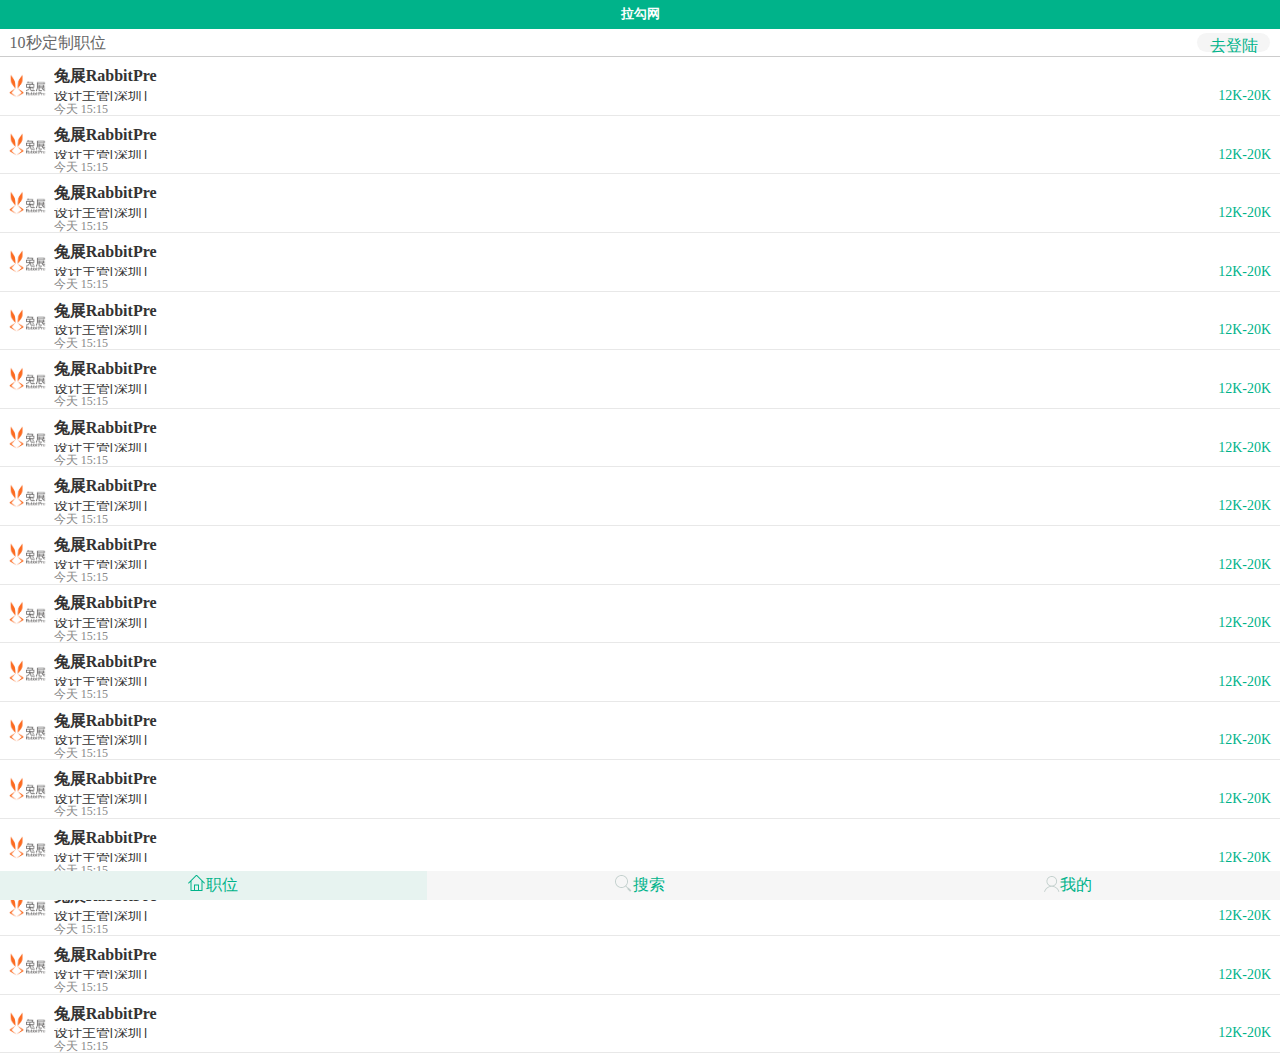
<file: index.html>
<!DOCTYPE html>
<html>
	<head>
		<meta charset="utf-8"/>
		<meta name="viewport" content="width=device-width,initial-scale=1,user-scalable=no" />
		<title></title>
		<script type="text/javascript">
			document.documentElement.style.fontsize=innerWidth/15+"px";
		</script>
		<link rel="stylesheet" href="css/index.css"/>
	</head>
	<body>
		<header>
			<h3>
				<a href="javascript::">拉勾网</a>
			</h3>
		</header>
		<div class="login">
			<h4>10秒定制职位</h4>
			<a href="javascript::">去登陆</a>
		</div>
		<section>
			<div>
				<img src="img/1.png"/>
				<dl>
					<dt>兔展RabbitPre</dt>
					<dd>
						<span>设计主管[深圳]</span>
						<span>12K-20K</span>
					</dd>
					<dd>今天 15:15</dd>
				</dl>
			</div>
			<div>
				<img src="img/1.png"/>
				<dl>
					<dt>兔展RabbitPre</dt>
					<dd>
						<span>设计主管[深圳]</span>
						<span>12K-20K</span>
					</dd>
					<dd>今天 15:15</dd>
				</dl>
			</div>
			<div>
				<img src="img/1.png"/>
				<dl>
					<dt>兔展RabbitPre</dt>
					<dd>
						<span>设计主管[深圳]</span>
						<span>12K-20K</span>
					</dd>
					<dd>今天 15:15</dd>
				</dl>
			</div>
			<div>
				<img src="img/1.png"/>
				<dl>
					<dt>兔展RabbitPre</dt>
					<dd>
						<span>设计主管[深圳]</span>
						<span>12K-20K</span>
					</dd>
					<dd>今天 15:15</dd>
				</dl>
			</div>
			<div>
				<img src="img/1.png"/>
				<dl>
					<dt>兔展RabbitPre</dt>
					<dd>
						<span>设计主管[深圳]</span>
						<span>12K-20K</span>
					</dd>
					<dd>今天 15:15</dd>
				</dl>
			</div>
			<div>
				<img src="img/1.png"/>
				<dl>
					<dt>兔展RabbitPre</dt>
					<dd>
						<span>设计主管[深圳]</span>
						<span>12K-20K</span>
					</dd>
					<dd>今天 15:15</dd>
				</dl>
			</div>
			<div>
				<img src="img/1.png"/>
				<dl>
					<dt>兔展RabbitPre</dt>
					<dd>
						<span>设计主管[深圳]</span>
						<span>12K-20K</span>
					</dd>
					<dd>今天 15:15</dd>
				</dl>
			</div>
			<div>
				<img src="img/1.png"/>
				<dl>
					<dt>兔展RabbitPre</dt>
					<dd>
						<span>设计主管[深圳]</span>
						<span>12K-20K</span>
					</dd>
					<dd>今天 15:15</dd>
				</dl>
			</div>
			<div>
				<img src="img/1.png"/>
				<dl>
					<dt>兔展RabbitPre</dt>
					<dd>
						<span>设计主管[深圳]</span>
						<span>12K-20K</span>
					</dd>
					<dd>今天 15:15</dd>
				</dl>
			</div>
			<div>
				<img src="img/1.png"/>
				<dl>
					<dt>兔展RabbitPre</dt>
					<dd>
						<span>设计主管[深圳]</span>
						<span>12K-20K</span>
					</dd>
					<dd>今天 15:15</dd>
				</dl>
			</div>
			<div>
				<img src="img/1.png"/>
				<dl>
					<dt>兔展RabbitPre</dt>
					<dd>
						<span>设计主管[深圳]</span>
						<span>12K-20K</span>
					</dd>
					<dd>今天 15:15</dd>
				</dl>
			</div>
			<div>
				<img src="img/1.png"/>
				<dl>
					<dt>兔展RabbitPre</dt>
					<dd>
						<span>设计主管[深圳]</span>
						<span>12K-20K</span>
					</dd>
					<dd>今天 15:15</dd>
				</dl>
			</div>
			<div>
				<img src="img/1.png"/>
				<dl>
					<dt>兔展RabbitPre</dt>
					<dd>
						<span>设计主管[深圳]</span>
						<span>12K-20K</span>
					</dd>
					<dd>今天 15:15</dd>
				</dl>
			</div>
			<div>
				<img src="img/1.png"/>
				<dl>
					<dt>兔展RabbitPre</dt>
					<dd>
						<span>设计主管[深圳]</span>
						<span>12K-20K</span>
					</dd>
					<dd>今天 15:15</dd>
				</dl>
			</div>
			<div>
				<img src="img/1.png"/>
				<dl>
					<dt>兔展RabbitPre</dt>
					<dd>
						<span>设计主管[深圳]</span>
						<span>12K-20K</span>
					</dd>
					<dd>今天 15:15</dd>
				</dl>
			</div>
			<div>
				<img src="img/1.png"/>
				<dl>
					<dt>兔展RabbitPre</dt>
					<dd>
						<span>设计主管[深圳]</span>
						<span>12K-20K</span>
					</dd>
					<dd>今天 15:15</dd>
				</dl>
			</div>
			<div>
				<img src="img/1.png"/>
				<dl>
					<dt>兔展RabbitPre</dt>
					<dd>
						<span>设计主管[深圳]</span>
						<span>12K-20K</span>
					</dd>
					<dd>今天 15:15</dd>
				</dl>
			</div>
		</section>
		<footer>
			<div>
				<a href="javascript::"><span class="icon1"></span>职位</a>
			</div>
			<div>
				<a href="javascript::"><span class="icon2"></span>搜索</a>
			</div>
			<div>
				<a href="javascript::"><span class="icon3"></span>我的</a>
			</div>
		</footer>
	</body>
</html>
</file>
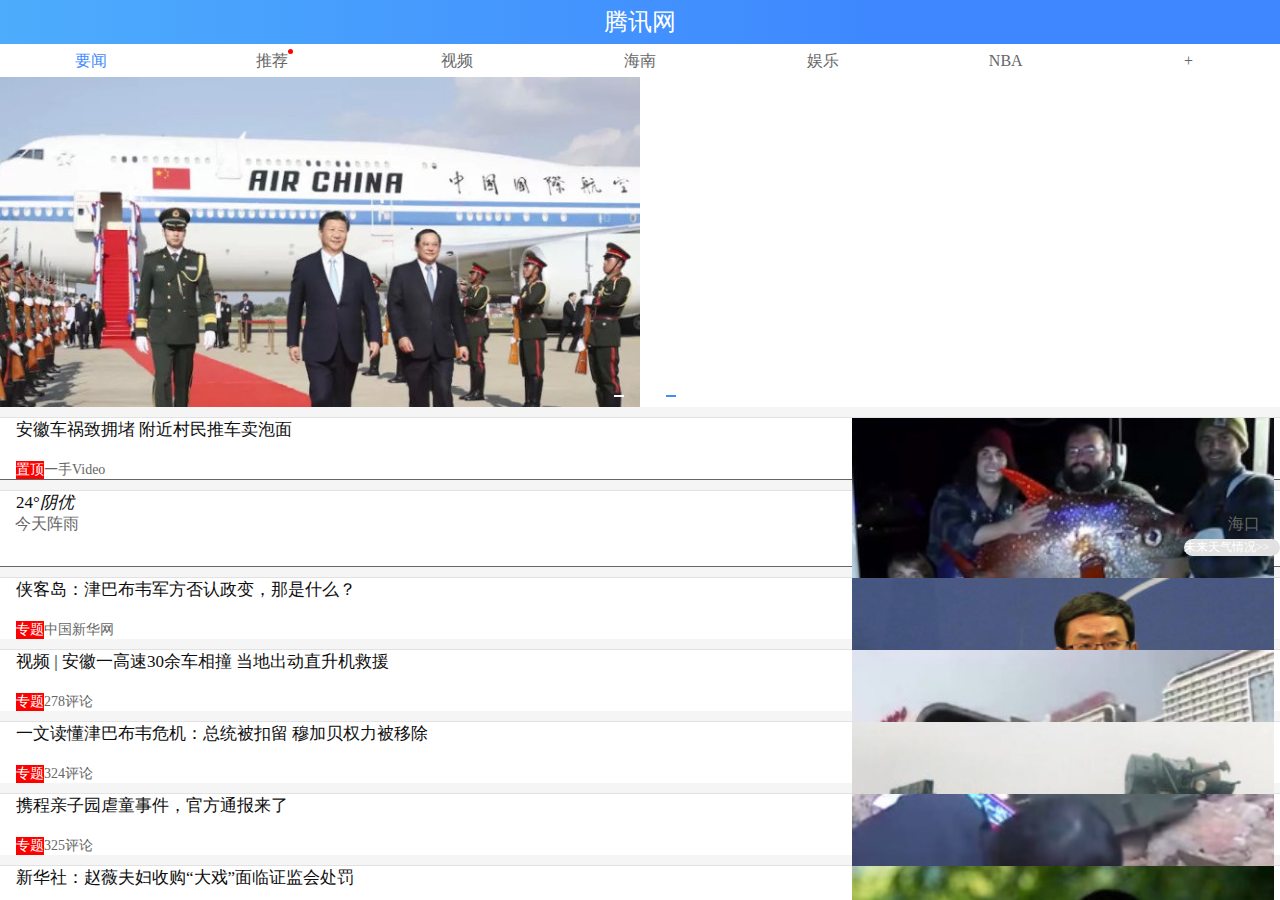
<file: tencent.html>
<!DOCTYPE html>
<html>
	<head>
		<meta charset="UTF-8">
		<title></title>
		<meta name="viewport" content="width=device-width,initial-scale=1.0" />
		<link rel="stylesheet" type="text/css" href="css/tencent.css"/>
		<link rel="stylesheet" type="text/css" href="//at.alicdn.com/t/font_475732_kri53zdk2smxi529.css"/>
	</head>
	<body>
		<div class="box">
			<!--头部-->
			<header>
				<div class="tencent">
					<span class="iconfont icon-tengxunwang"></span>
					腾讯网
				</div>
				<span class="iconfont icon-wode icon-w"></span>
			</header>
			
			<!--导航-->
			<nav>
				<ul>
					<li><a href="#">要闻</a></li>
					<li><a href="#">推荐<span class="red-r"></span></a></li>
					<li><a href="#">视频</a></li>
					<li><a href="#">海南</a></li>
					<li><a href="#">娱乐</a></li>
					<li><a href="#">NBA</a></li>
					<li><a href="#">+</a></li>
					
				</ul>
			</nav>
			
			<!--轮播图-->
			<div class="images">
				<img src="img/g.jpg"/>
				<span class="one"></span>
				<span class="two"></span>
			</div>
			
			<!--内容-->
			<section>
				<ul>
					<li>
						<a href="#">
							<p>安徽车祸致拥堵 附近村民推车卖泡面</p>
							<div class="img"><img src="img/2.jpg"/></div>
							<div class="Video"><span>置顶</span>一手Video</div>
						</a>
					</li>
					<li class="lis">
						<a href="#">
							<p>24°<i class="iconfont icon-yunduo">阴<span>优</span></i></p>
							<div class="img sp">
								<span>海口</span>
								<a href="#" class="weather">未来天气情况>></a>
							</div>
							<div class="Video today"><span>今天</span>阵雨</div>
						</a>
					</li>
					<li>
						<a href="#">
							<p>侠客岛：津巴布韦军方否认政变，那是什么？</p>
							<div class="img"><img src="img/0.jpg"/></div>
							<div class="Video"><span>专题</span>中国新华网</div>
						</a>
					</li>
					<li>
						<a href="#">
							<p>视频 | 安徽一高速30余车相撞 当地出动直升机救援</p>
							<div class="img"><img src="img/1.jpg"/></div>
							<div class="Video"><span>专题</span>278评论</div>
						</a>
					</li>
					<li>
						<a href="#">
							<p>一文读懂津巴布韦危机：总统被扣留 穆加贝权力被移除</p>
							<div class="img"><img src="img/3.jpg"/></div>
							<div class="Video"><span>专题</span>324评论</div>
						</a>
					</li>
					<li>
						<a href="#">
							<p>携程亲子园虐童事件，官方通报来了</p>
							<div class="img"><img src="img/4.jpg"/></div>
							<div class="Video"><span>专题</span>325评论</div>
						</a>
					</li>
					<li>
						<a href="#">
							<p>新华社：赵薇夫妇收购“大戏”面临证监会处罚</p>
							<div class="img"><img src="img/5.jpg"/></div>
							<div class="Video"><span>专题</span>567评论</div>
						</a>
					</li>
				</ul>
				<div class="content">
					<span>加载更多内容</span>
				</div>
			</section>
		</div>
	</body>
</html>
</file>
<file: css/index.css>
*{
	margin: 0px;
	padding: 0px;
}
a{
	text-decoration: none;
	color: black;
}

ul li{
	list-style: none;
}
html,body{
	height: 100%;
}

/*header*/
header{
	position: relative;
	top: 0px;
	background: #00b38a;
	text-align: center;
	line-height: 1.8rem;
}
header h3{
	font-size: 0.8rem;
}

header h3 a{
	color: white;
}

/*login*/
.login{
	height: 1.72rem;
	line-height: 1.72rem;
	padding: 0px 0.6rem;
	position: relative;
	border-bottom: 1px solid #cccccc;
}
.login h4{
	font-weight: normal;
	position: absolute;
	left: 0.6rem;
	color: #666;
}
.login a{
	display: block;
	font-weight: normal;
	position: absolute;
	top: 0px;
	right: 0.6rem;
	height: 1.2rem;
	font-size: 16px;
	line-height: 1.6rem;
	border-radius: 0.6rem;
	background: #f5f5f5;
	padding: 0px 0.8rem;
	color: #00b38a;
	margin-top: 0.24rem;
}
/*section*/
section>div{
	padding: 0.56rem;
	border-bottom: 0.04rem solid #e8e8e8;
}
section>div img{
	display: inline-block;
    float: left;
    width: 2.4rem;
    height: 2.4rem;
}
section>div dl{
	margin-left: 2.8rem;
    height: 2.48rem;
    color: #333;
}
section>div dl dt{
	font-size: 16px;
    margin-bottom: 0.24rem;
    width: 20rem;
    overflow: hidden;
    text-overflow: ellipsis;
    white-space: nowrap;
    font-weight: 600;
}
section>div dl dd{
    margin-bottom: 0.24rem;
    /*width: 100%;*/
    height: 0.6rem;
    line-height: 0.6rem;	
}
section>div dl dd:nth-child(2) span:nth-child(1){
	font-size: 14px;
    float: left;
    width: 15rem;
    display: inline-block;
    overflow: hidden;
    text-overflow: ellipsis;
    white-space: nowrap;
}
section>div dl dd:nth-child(2) span:nth-child(2){
	font-size: 14px;
    color: #00b38a;
    float: right;
}
section>div dl dd:nth-child(3){
	font-size: 12px;
    color: #888;
}

/*footer*/
footer{
	width: 100%;
    height: 1.8rem;
    line-height: 1.8rem;
    border-top: :; solid #e8e8e8;
    background: #f6f6f6;
    color: #c2cfcc;
    position: fixed;
    bottom: 0;
    left: 0;
    z-index: 999;
    display: -webkit-box;
    display: box;
}
footer>div{
    width: 33.33%;
    text-align: center;
}
footer div:nth-child(1){
	background: #e7f3f0;
}
footer>div>a{
	color: #00b38a;
}
footer>div>a span{
	display: inline-block;
    width: 18px;
    height: 17px;
    margin-bottom: -2px;
}
.icon1{
	background: url(../img/icon2.png) no-repeat -32px -20.5px;
    background-size: 250px 250px;
}
	
.icon2{
	background: url(../img/icon2.png) no-repeat -14px -2.5px;
    background-size: 250px 250px;
}
.icon3{
	background: url(../img/icon2.png) no-repeat -52.5px -2px;
    background-size: 250px 250px;
}
</file>
<file: css/tencent.css>
@charset "UTF-8";
* { margin: 0; padding: 0; }

ul { list-style: none; }

a { text-decoration: none; -webkit-tap-highlight-color: transparent; }

.lis { height: 50px; margin-bottom: 10px; padding-bottom: 25px; border-bottom: 0.5px solid #676767; }
.lis .sp { float: right; height: 100%; }
.lis .sp span { float: right; margin-right: 20px; color: #676767; }
.lis .sp .weather { float: right; width: 70%; display: inline-block; font-size: 12px; background: #e2e2e2; border-radius: 9px; color: #fff; }
.lis .today { float: left; margin-left: 15px; color: #676767; }

html, html .box { width: 100%; height: 100%; }
html body, html .box body { height: 100%; margin: 0; }
html .box { display: flex; flex-direction: column; }
html .box header { text-align: center; height: 44px; background-image: linear-gradient(to right, #4DACFC 0%, #3E87FF 70%); color: white; position: relative; font-size: 24px; }
html .box header .tencent { display: inline-block; width: 150px; height: 100%; line-height: 44px; text-align: center; }
html .box header .tencent span { font-size: 24px; }
html .box header .icon-w { position: absolute; right: 1%; line-height: 44px; font-size: 24px; }
html .box nav ul { display: flex; }
html .box nav ul li { flex: 1; text-align: center; height: 33px; }
html .box nav ul li:nth-child(1) a { line-height: 33px; font-size: 16px; color: #448aff; }
html .box nav ul li a { line-height: 33px; font-size: 16px; color: #666; }
html .box nav ul li a .red-r { position: relative; top: -12px; display: inline-block; width: 5px; height: 5px; border-radius: 50%; background: red; }
html .box .images { position: relative; }
html .box .images img { max-width: 100%; display: block; }
html .box .images .one, html .box .images .two { position: absolute; display: inline-block; width: 10px; height: 2px; }
html .box .images .one { left: 48%; bottom: 3%; background: white; }
html .box .images .two { left: 52%; bottom: 3%; background: #448AFF; }
html .box section { flex: 1; overflow: auto; background: #f5f5f5; }
html .box section .content { width: 100%; height: 50px; display: flex; justify-content: center; margin-top: 20px; }
html .box section .content span { color: #448AFF; width: 34%; height: 70%; line-height: 33px; text-align: center; border: 1px solid #448AFF; border-radius: 10px; }
html .box section li { background: #fff; margin-top: 10px; width: 100%; border-top: 0.5px solid #e2e2e2; }
html .box section li:nth-child(1) a { border-bottom: 0.5px solid #666; }
html .box section li a { width: 100%; position: relative; display: inline-block; }
html .box section li a p { width: 60%; display: inline-block; margin-left: 1rem; color: #0E0E0E; font-family: "榛戜綋"; font-size: 17px; }
html .box section li a .img { width: 33%; position: absolute; top: 0; right: 6px; }
html .box section li a .img img { width: 100%; height: 100%; }
html .box section li a .Video { margin-top: 20px; width: 95%; font-size: 14px; margin-left: 1rem; color: #666; }
html .box section li a .Video span { display: inline-block; color: white; background: red; }

/*# sourceMappingURL=tencent.css.map */
</file>
